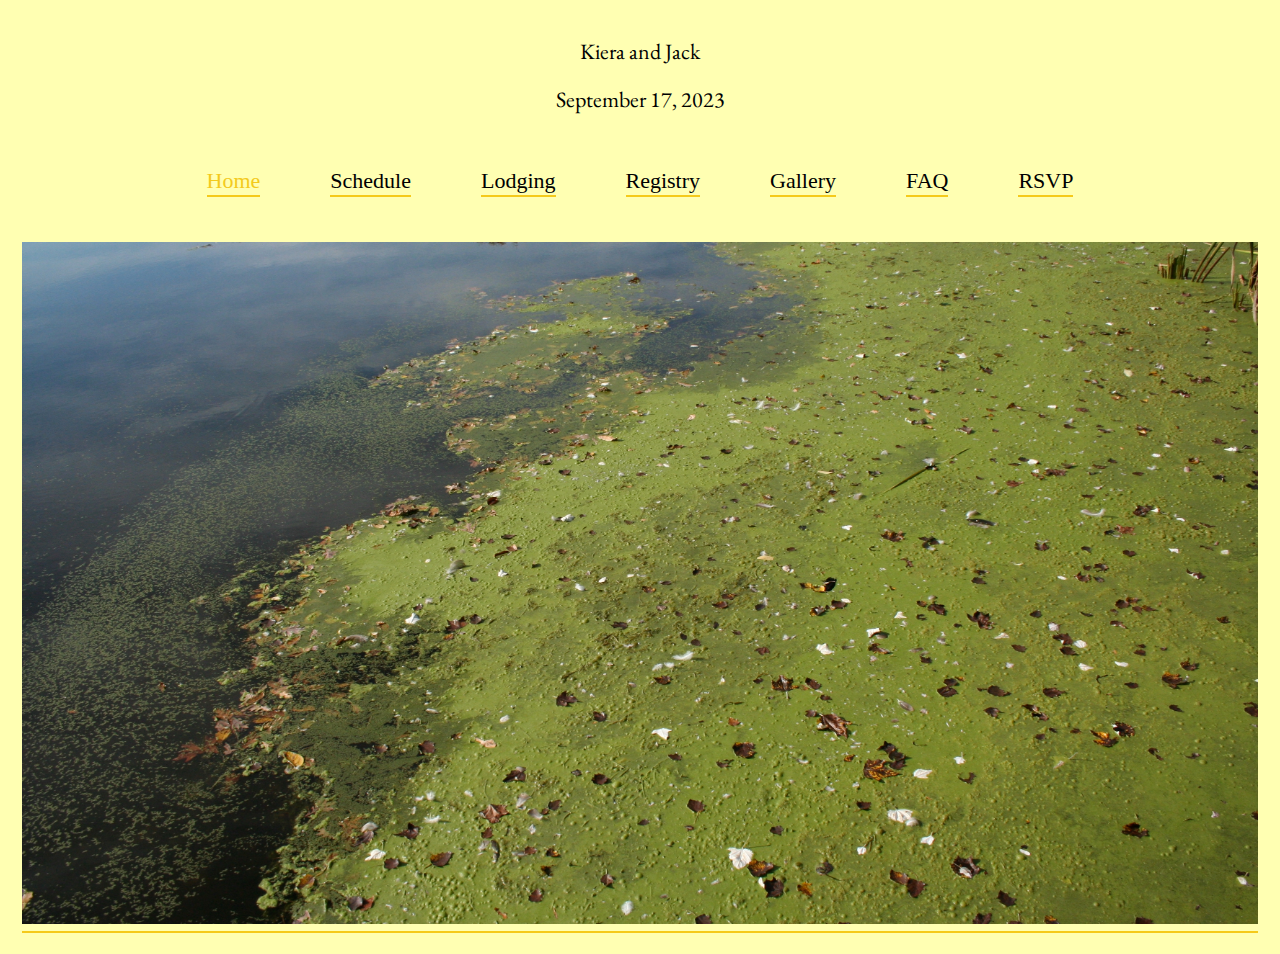
<file: index.html>
<!DOCTYPE html>


<html>
<head>
  <link rel="preconnect" href="https://fonts.googleapis.com">
  <link rel="preconnect" href="https://fonts.gstatic.com" crossorigin>
  <link href="https://fonts.googleapis.com/css2?family=EB+Garamond:ital,wght@0,400;0,500;0,600;0,700;0,800;1,400;1,500;1,600;1,700;1,800&display=swap" rel="stylesheet">
  <meta charset="utf-8" />
  <title>home</title>
  <meta name="viewport" content="width=device-width, user-scalable=no" />


  <link href="css.css" rel="stylesheet">

<!--
  <style>

  :root {
    --yellow: #ffffb2;
    --truegold: #f5ca1b;
    --midnightblue: #000052;
    --gray: #817d99;
  }

  </style>
-->

</head>



<main class="entrance">

  <div id="entrance-title" class="text-size">
    <div>
      <h1>Kiera and Jack</h1>
      <h2>September 17, 2023</h2>
    </div>
  </div>


<div id="entrance-bottom">
<h1>
  <nav class="entrance-menu text-size">

    <span class="link-container">
  <a  href="index.html" style="color:#f3ca1d">Home</a>
  </span>
            <span class="link-container">
        <a  href="schedule.html">Schedule</a>
      </span>
                <span class="link-container">
        <a  href="lodging.html">Lodging</a>
      </span>
                <span class="link-container">
      <a  href="https://www.zola.com/registry/jackandkiera" target="_blank">Registry</a>
      </span>
                <span class="link-container">
        <a  href="gallery.html">Gallery</a>
      </span>
      <span class="link-container">
<a  href="faq.html">FAQ</a>
</span>
<span class="link-container">
<a  href="rsvp.html">RSVP</a>
</span>
	  </nav>
	  </div>


<br>


<div>
<!-- <center>
  <video width="320" height="240" controls autoplay loop>
  <source src="https://upload.wikimedia.org/wikipedia/commons/4/45/Warblers_bathing_in_Prospect_Park_%2871960%29.webm" type="video/webm">
  <source src="movie.ogg" type="video/ogg">
  Your browser does not support the video tag.
</video>
</center> -->
  <!-- <a href="https://upload.wikimedia.org/wikipedia/commons/c/cf/%D0%9A%D0%BE%D0%BB%D0%BE%D0%BD%D0%B8%D0%B0%D0%BB%D1%8C%D0%BD%D0%B0%D1%8F_%D0%B2%D0%BE%D0%B4%D0%BE%D1%80%D0%BE%D1%81%D0%BB%D1%8C.webm"> -->
<a href="https://upload.wikimedia.org/wikipedia/commons/4/45/Warblers_bathing_in_Prospect_Park_%2871960%29.webm" target="_blank">
  <img src="testimage.jpg" alt="algae">
</a>
	</div>
	</main>



</html>
</file>
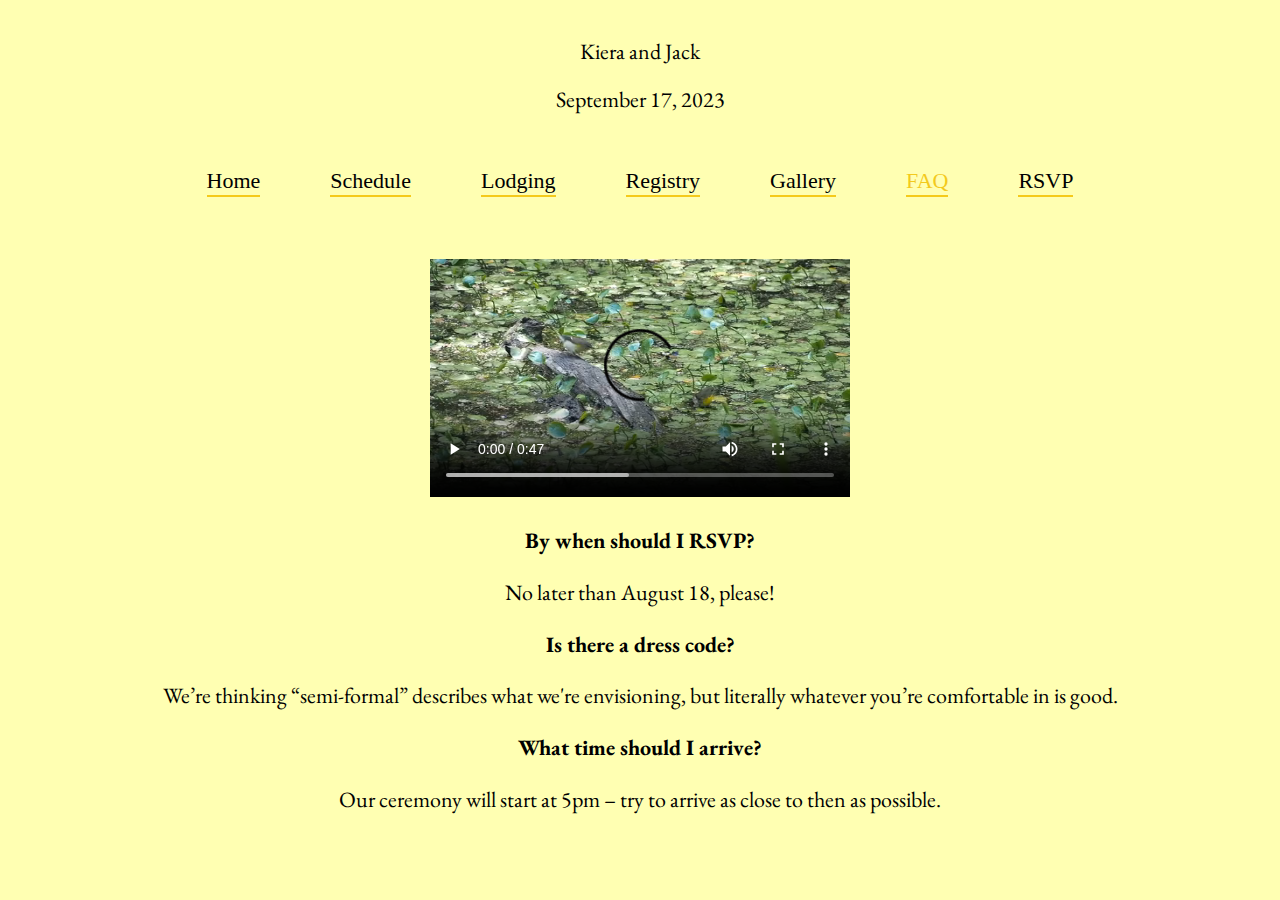
<file: faq.html>
<!DOCTYPE html>
<html>

<head>
  <meta charset="utf-8" />
  <title>faq</title>
  <meta name="viewport" content="width=device-width, user-scalable=no" />


  <link href="css.css" rel="stylesheet">

  <style>

  :root {
    --yellow: #ffffb2;
    --truegold: #f5ca1b;
    --midnightblue: #000052;
    --gray: #817d99;
  }

  </style>

</head>
<body>


<main class="entrance">

  <div id="entrance-title" class="text-size">
    <div>
      <h1>Kiera and Jack</h1>
      <h2>September 17, 2023</h2>
    </div>
  </div>

<div id="entrance-bottom">

  <nav class="entrance-menu text-size">


    <span class="link-container">
  <a  href="index.html">Home</a>
  </span>
            <span class="link-container">
        <a  href="schedule.html">Schedule</a>
      </span>
                <span class="link-container">
        <a  href="lodging.html">Lodging</a>
      </span>
                <span class="link-container">
        <a  href="https://www.zola.com/registry/jackandkiera" target="_blank">Registry</a>
      </span>
                <span class="link-container">
        <a  href="gallery.html">Gallery</a>
      </span>
      <span class="link-container">
      <a  href="faq.html" style="color:#f3ca1d">FAQ</a>
      </span>
      <span class="link-container">
      <a  href="rsvp.html">RSVP</a>
      </span>
<br>
<br>
<br>
<center>
  <video width="420" height="240" controls autoplay loop>
  <source src="Warblers_bathing_in_Prospect_Park_(71960).mp4" type="video/mp4">
  Your browser does not support the video tag.
</video>
</center>
<div class="a">
  <p>
      <strong>By when should I RSVP?</strong>
  </p>
  <p>
      <strong> </strong>
  </p>
  <p>
      No later than August 18, please!
  </p>
  <p>
      <strong>Is there a dress code?</strong>
  </p>
  <p>
      <strong> </strong>
  </p>
  <p>
      We’re thinking “semi-formal” describes what we're envisioning, but
      literally whatever you’re comfortable in is good.
  </p>
  <p>
      <strong>What time should I arrive?</strong>
  </p>
  <p>
      <strong> </strong>
  </p>
  <p>
      Our ceremony will start at 5pm – try to arrive as close to then as possible.
  </p>
</div>

</main>



</body>
</html>
</file>
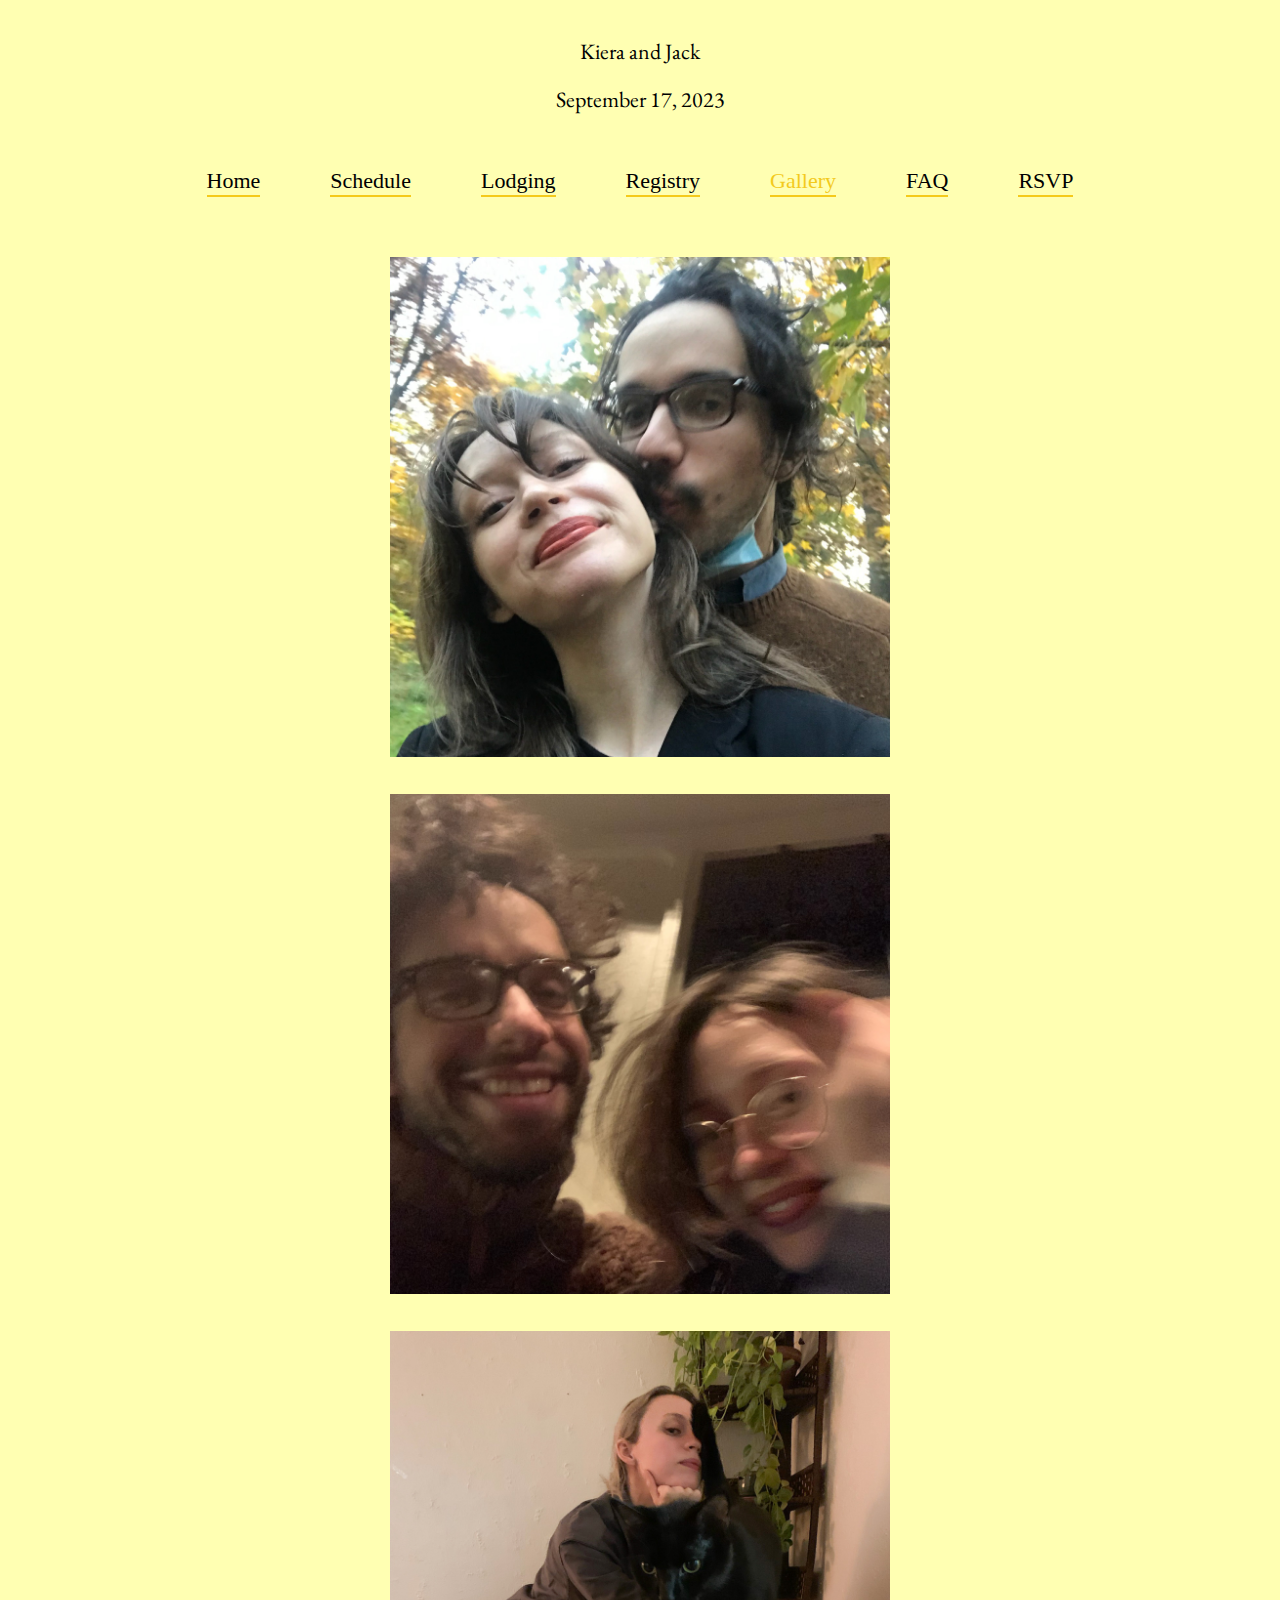
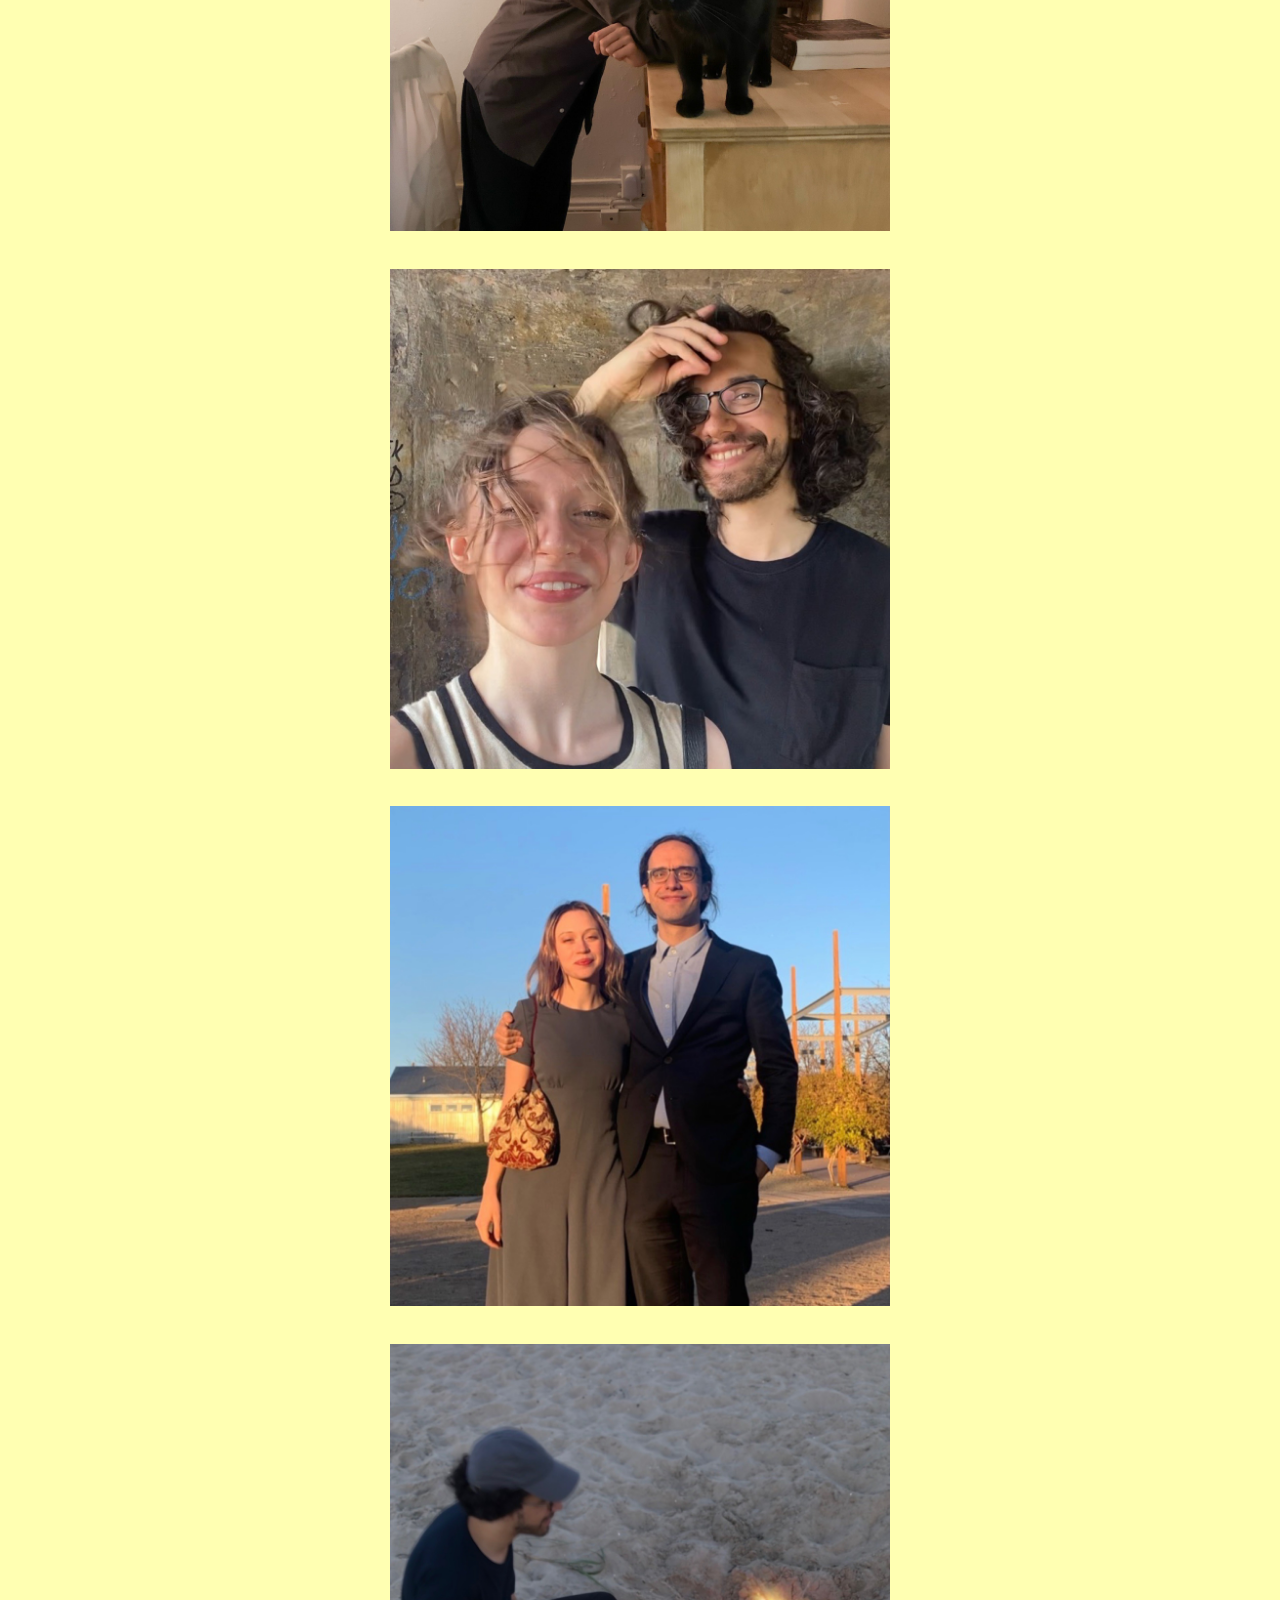
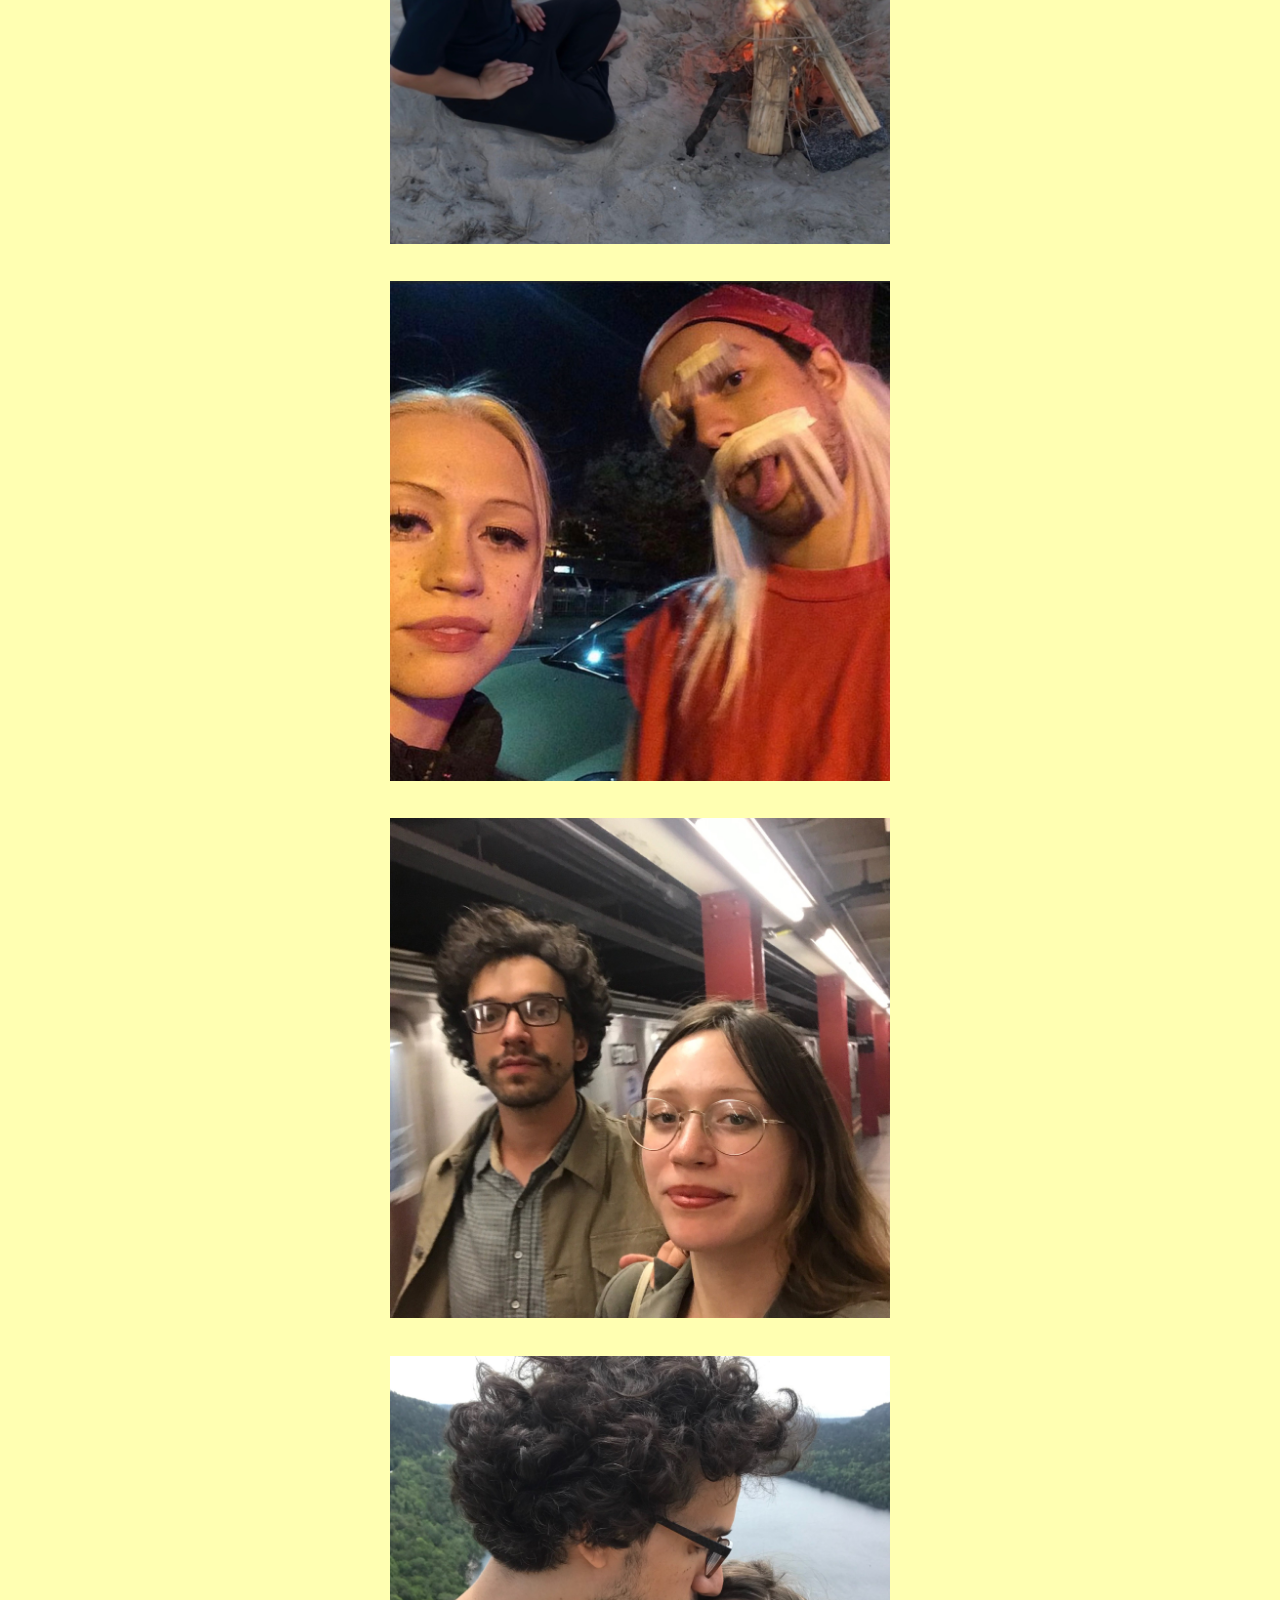
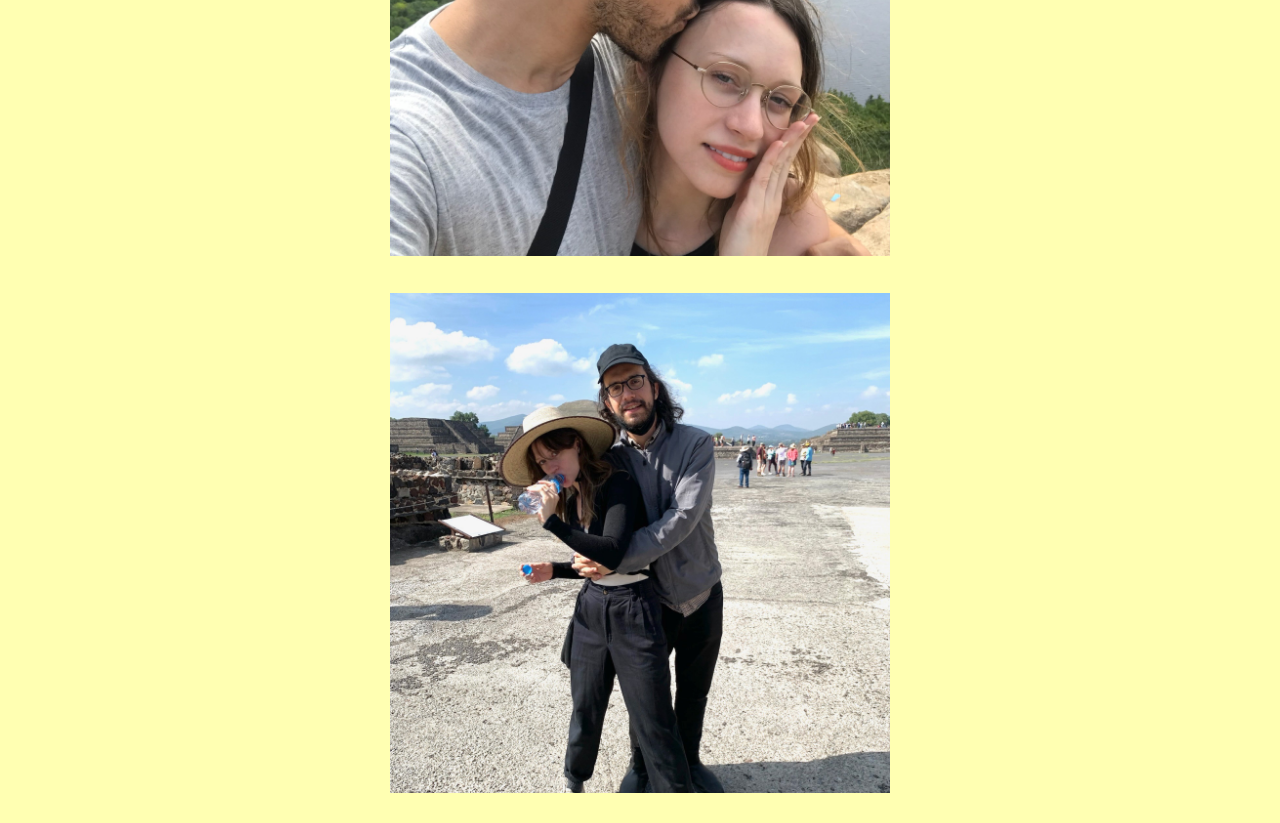
<file: gallery.html>
<!DOCTYPE html>
<html>

<head>
  <meta charset="utf-8" />
  <title>gallery</title>
  <meta name="viewport" content="width=device-width, user-scalable=no" />


  <link href="css.css" rel="stylesheet">

  <style>

  .responsive {
    width: 100%;
    max-width: 500px;
    height: auto;
  }

  :root {
    --yellow: #ffffb2;
    --truegold: #f5ca1b;
    --midnightblue: #000052;
    --gray: #817d99;
  }
  * {
    box-sizing: border-box;
  }

  </style>

</head>
<body>


<main class="entrance">

  <div id="entrance-title" class="text-size">
    <div>
      <h1>Kiera and Jack</h1>
      <h2>September 17, 2023</h2>
    </div>
  </div>

<div id="entrance-bottom">

  <nav class="entrance-menu text-size">


    <span class="link-container">
  <a  href="index.html">Home</a>
  </span>
            <span class="link-container">
        <a  href="schedule.html">Schedule</a>
      </span>
                <span class="link-container">
        <a  href="lodging.html">Lodging</a>
      </span>
                <span class="link-container">
        <a  href="https://www.zola.com/registry/jackandkiera" target="_blank">Registry</a>
      </span>
                <span class="link-container">
        <a  href="gallery.html" style="color:#f3ca1d">Gallery</a>
      </span>
      <span class="link-container">
  <a  href="faq.html">FAQ</a>
  </span>
</span>
    <span class="link-container">
    <a  href="rsvp.html">RSVP</a>
    </span>

<br>
<!-- <div> -->
<!-- <img src="http://upload.wikimedia.org/wikipedia/commons/7/73/Lion_waiting_in_Namibia.jpg" style="width=100%">
<img src="http://upload.wikimedia.org/wikipedia/commons/7/73/Lion_waiting_in_Namibia.jpg" height="150" width="300" />
<img src="http://upload.wikimedia.org/wikipedia/commons/7/73/Lion_waiting_in_Namibia.jpg" height="150" width="300" />
<img src="http://upload.wikimedia.org/wikipedia/commons/7/73/Lion_waiting_in_Namibia.jpg" height="150" width="300" />
<img src="http://upload.wikimedia.org/wikipedia/commons/7/73/Lion_waiting_in_Namibia.jpg" height="150" width="300" />
<img src="http://upload.wikimedia.org/wikipedia/commons/7/73/Lion_waiting_in_Namibia.jpg" height="150" width="300" />
<img src="http://upload.wikimedia.org/wikipedia/commons/7/73/Lion_waiting_in_Namibia.jpg" height="150" width="300" />
<img src="http://upload.wikimedia.org/wikipedia/commons/7/73/Lion_waiting_in_Namibia.jpg" height="150" width="300" />
</div> -->




<br>
<br>
<center>
  <div class="column">
    <img src="5.jpg" class="responsive" width"400">
    <br>
    <br>
    <img src="4.jpg" class="responsive" width"500">
      <br>
      <br>
    <img src="9.jpg"  class="responsive" width"500">
      <br>
      <br>
    <img src="10.jpg"  class="responsive" width"500">
      <br>
      <br>
    <img src="3.jpg"  class="responsive" width"500">
      <br>
      <br>
    <img src="8.jpg"  class="responsive" width"500">
      <br>
      <br>
    <img src="1.jpg"  class="responsive" width"500">
      <br>
      <br>
    <img src="6.jpg"  class="responsive" width"500">
      <br>
      <br>
    <img src="2.jpg"  class="responsive" width"500">
      <br>
      <br>
      <img src="7.jpg"  class="responsive" width"500">
        <br>
</div>
</center>

<!-- <div>
  <div>
  <button class="imgLink">
	<img
	  src="1.jpg"
	  alt="j&k"
	/>
  </button>
  <button class="imgLink">
	<img
	  src="2.jpg"
	  alt="j&k"
	/>
  </button>
  <button class="imgLink">
  <img
    src="3.jpg"
    alt="j&k"
  />
  </button>
  <button class="imgLink">
	<img
	  src="4.jpg"
	  alt="j&k"
	/>
  </button>
  <button class="imgLink">
	<img
	  src="5.jpg"
	  alt="j&k"
	/>

  </button>
    <br>
  <button class="imgLink">
  <img
    src="6.jpg"
    alt="j&k"
  />
  </button>
  <button class="imgLink">
	<img
	  src="7.jpg"
	  alt="j&k"
	/>
  </button>
  <button class="imgLink">
	<img
	  src="8.jpg"
	  alt="j&k"
	/>
  </button>
  <button class="imgLink">
	<img
	  src="9.jpg"
	  alt="j&k"
	/>
  </button>
  <button class="imgLink">
	<img
	  src="10.jpg"
	  alt="j&k"
	/>
  </button> -->











</div>

</main>



</body>
</html>
</file>
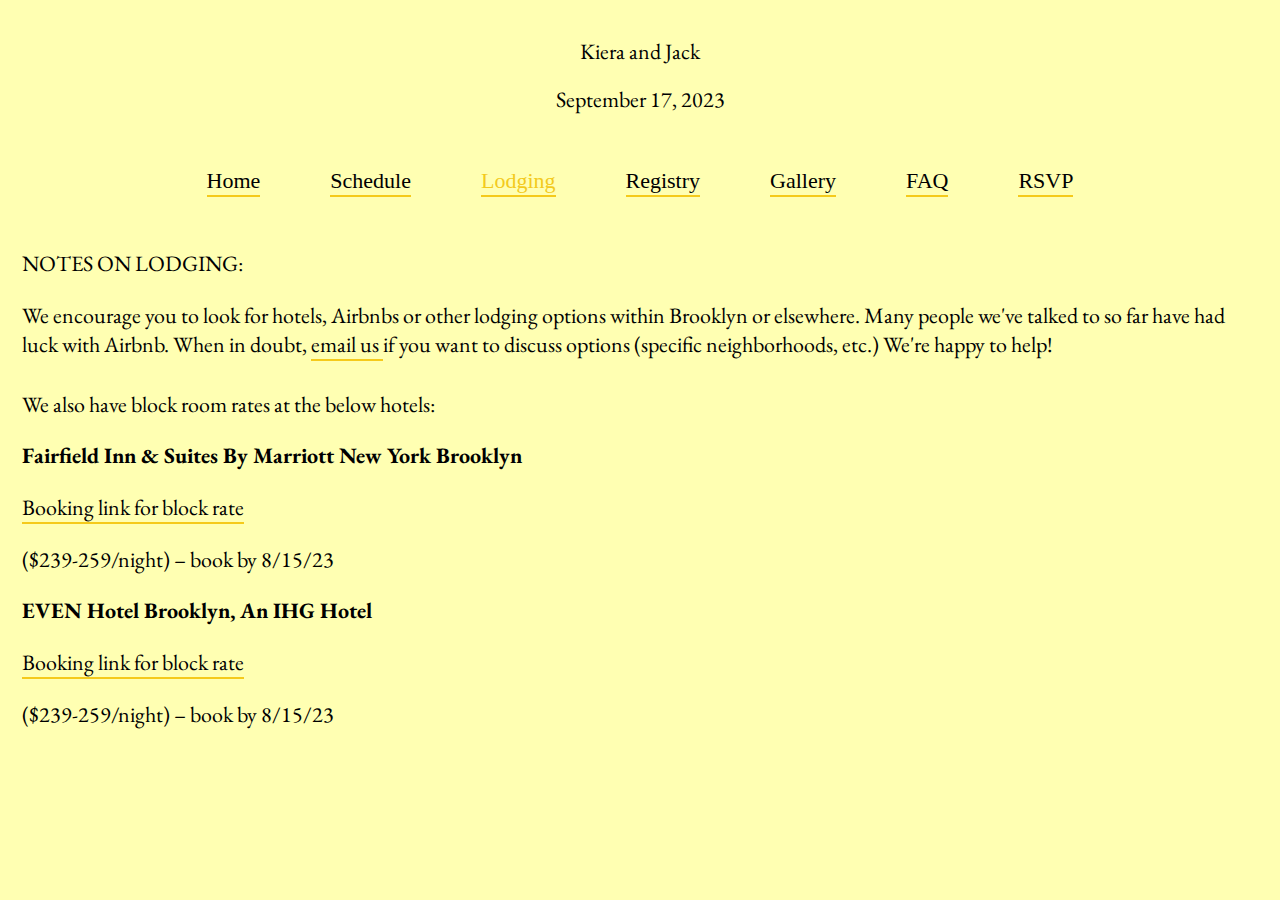
<file: lodging.html>
<!DOCTYPE html>
<html>

<head>
  <meta charset="utf-8" />
  <title>lodging</title>
  <meta name="viewport" content="width=device-width, user-scalable=no" />


  <link href="css.css" rel="stylesheet">

  <style>

  :root {
    --yellow: #ffffb2;
    --truegold: #f5ca1b;
    --midnightblue: #000052;
    --gray: #817d99;
  }

  </style>

</head>
<body>


<main class="entrance">

  <div id="entrance-title" class="text-size">
    <div>
      <h1>Kiera and Jack</h1>
      <h2>September 17, 2023</h2>
    </div>
  </div>

<div id="entrance-bottom">

  <nav class="entrance-menu text-size">

    <span class="link-container">
    <a  href="index.html">Home</a>
    </span>
            <span class="link-container">
        <a  href="schedule.html">Schedule</a>
      </span>
                <span class="link-container">
        <a  href="lodging.html" style="color:#f3ca1d">Lodging</a>
      </span>
                <span class="link-container">
        <a  href="https://www.zola.com/registry/jackandkiera" target="_blank">Registry</a>
      </span>
                <span class="link-container">
        <a  href="gallery.html">Gallery</a>
        </span>
        <span class="link-container">
      <a  href="faq.html">FAQ</a>
      </span>
      <span class="link-container">
      <a  href="rsvp.html">RSVP</a>
      </span>
  </nav>
<br>
<div class ="generaltext">
<p>
    NOTES ON LODGING:
</p>
<p> We encourage you to look for hotels, Airbnbs or other lodging options within Brooklyn or elsewhere. Many people we've talked to so far have had luck with Airbnb. 
  When in doubt, <a href="mailto:kiera.a.mulhern@gmail.com?cc=jack.b.patterson@gmail.com"> email us </a> if you want to discuss options (specific neighborhoods, etc.) We're happy to help!
  
  <br>
  <br>
  
We also have block room rates at the below hotels:</p>
<p> <strong>Fairfield Inn &amp; Suites By Marriott New York Brooklyn</strong> </p>
<p>
    <a
        href="https://www.marriott.com/event-reservations/reservation-link.mi?id=1675107273776&amp;key=GRP&amp;app=resvlink"
    >
        Booking link for block rate
    </a>
</p>
<p>
    ($239-259/night) – book by 8/15/23
</p>
<p>
    <strong>EVEN Hotel Brooklyn, An IHG Hotel</strong>
</p>
<p>
    <a
        href="https://www.ihg.com/hotels/us/en/find-hotels/select-roomrate?fromRedirect=true&amp;qSrt=sAV&amp;qIta=99801505&amp;icdv=99801505&amp;qSlH=BXYEV&amp;qCiD=15&amp;qCiMy=082023&amp;qCoD=17&amp;qCoMy=082023&amp;qGrpCd=PMW&amp;qAAR=6CBARC&amp;qRtP=6CBARC&amp;setPMCookies=true&amp;qSHBrC=VN&amp;qDest=46%20Nevins%20St,%20Brooklyn,%20NY,%20US&amp;srb_u=1"
    >
        Booking link for block rate
    </a>
</p>
<p>
    ($239-259/night) – book by 8/15/23
</p>
<p>
    <strong> </strong>
</p>
</div>
<div>
    <br/>
</div>

</main>



</body>
</html>
</file>
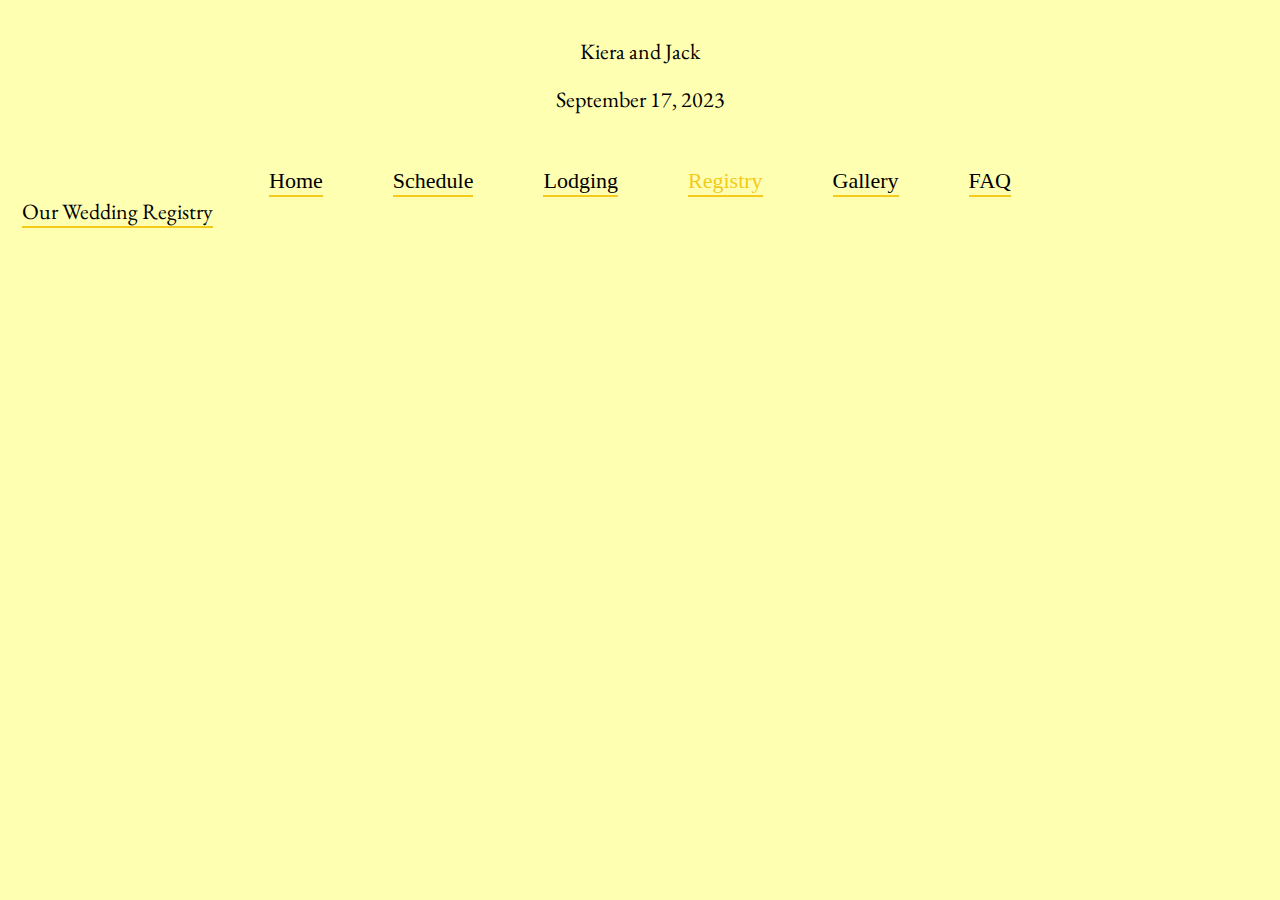
<file: registry.html>
<!DOCTYPE html>
<html>

<head>
  <meta charset="utf-8" />
  <title>registry</title>
  <meta name="viewport" content="width=device-width, user-scalable=no" />


  <link href="css.css" rel="stylesheet">

  <style>

  :root {
    --yellow: #ffffb2;
    --truegold: #f5ca1b;
    --midnightblue: #000052;
    --gray: #817d99;
  }

  </style>

</head>
<body>


<main class="entrance">

  <div id="entrance-title" class="text-size">
    <div>
      <h1>Kiera and Jack</h1>
      <h2>September 17, 2023</h2>
    </div>
  </div>

  <div id="entrance-bottom">

    <nav class="entrance-menu text-size">


      <span class="link-container">
    <a  href="index.html">Home</a>
    </span>
              <span class="link-container">
          <a  href="schedule.html">Schedule</a>
        </span>
                  <span class="link-container">
          <a  href="lodging.html">Lodging</a>
        </span>
                  <span class="link-container">
          <a  href="https://www.zola.com/registry/jackandkiera" target="_blank" style="color:#f3ca1d">Registry</a>
        </span>
                  <span class="link-container">
          <a  href="gallery.html">Gallery</a>
        </span>
        <span class="link-container">
    <a  href="faq.html">FAQ</a>
    </span>
  </div>
<a class="zola-registry-embed" href="www.zola.com/registry/jackandkiera" data-registry-key="jackandkiera">Our Wedding Registry</a><script>!function(e,t,n){var s,a=e.getElementsByTagName(t)[0];e.getElementById(n)||(s=e.createElement(t),s.id=n,s.async=!0,s.src="https://widget.zola.com/js/widget.js",a.parentNode.insertBefore(s,a))}(document,"script","zola-wjs");</script>

</div>

</main>



</body>
</html>
</file>
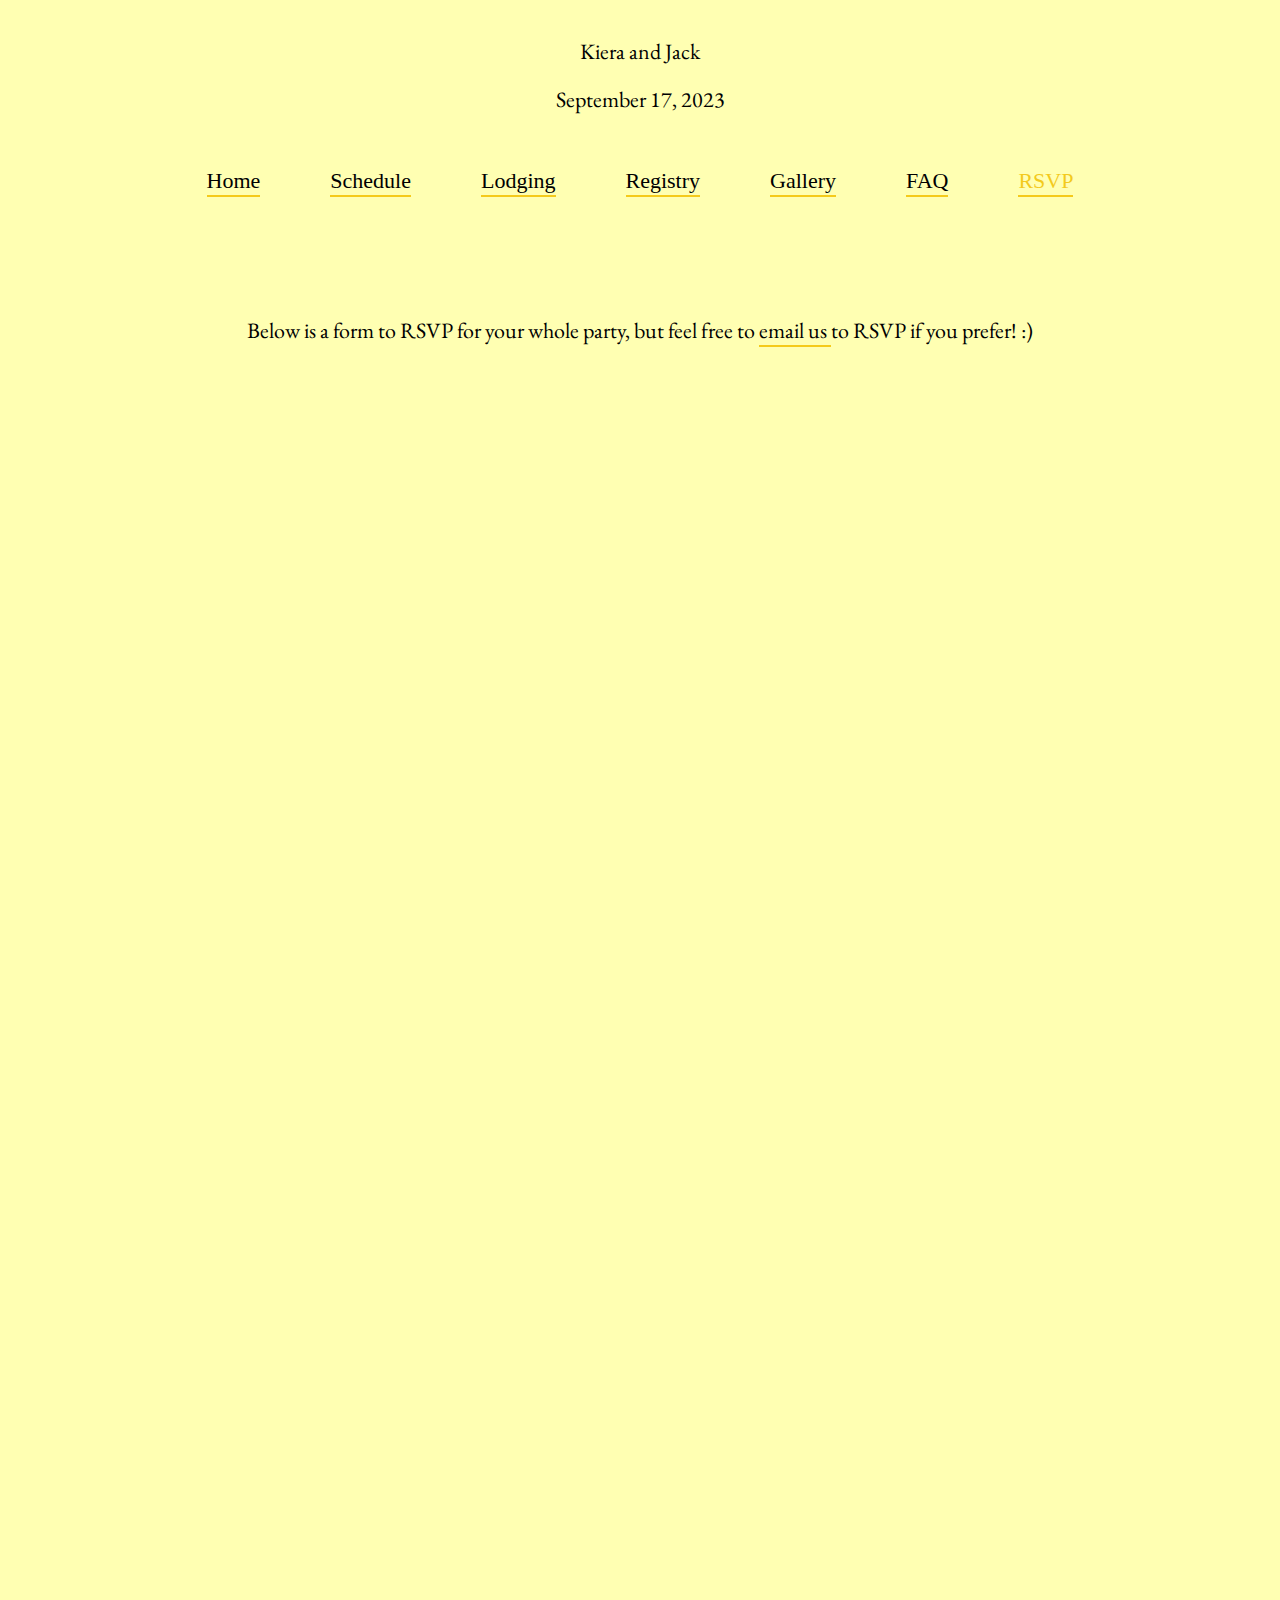
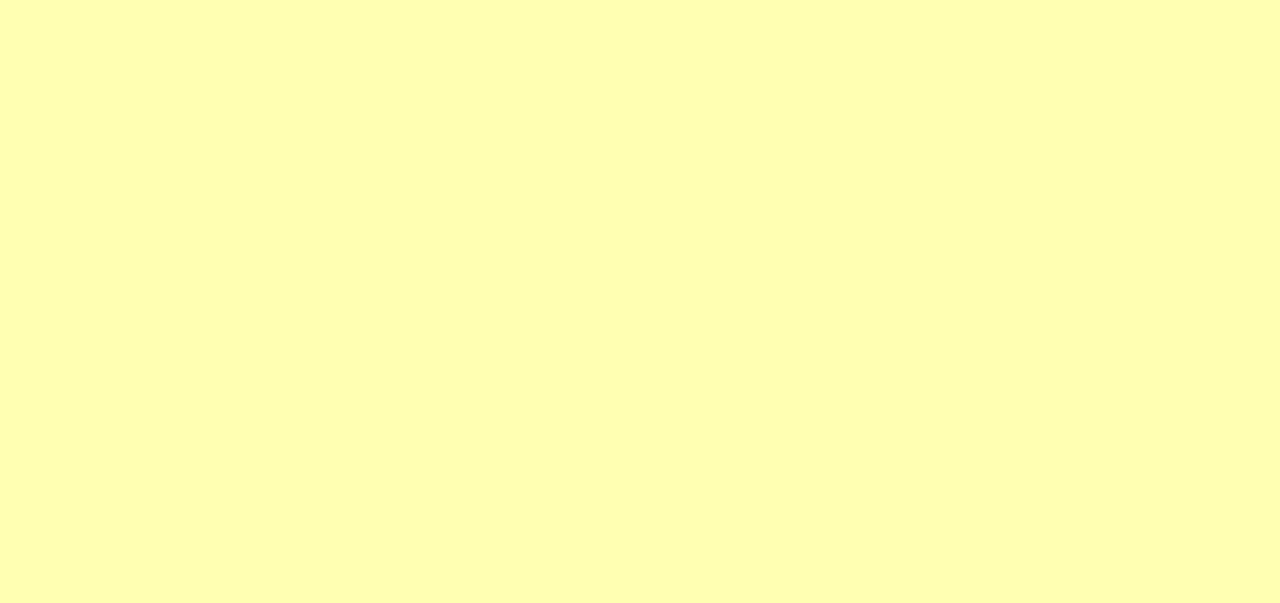
<file: rsvp.html>
<!DOCTYPE html>
<html>

<head>
  <meta charset="utf-8" />
  <title>rsvp</title>
  <meta name="viewport" content="width=device-width, user-scalable=no" />


  <link href="css.css" rel="stylesheet">

  <style>

  :root {
    --yellow: #ffffb2;
    --truegold: #f5ca1b;
    --midnightblue: #000052;
    --gray: #817d99;
  }

  </style>

</head>
<body>


<main class="entrance">

  <div id="entrance-title" class="text-size">
    <div>
      <h1>Kiera and Jack</h1>
      <h2>September 17, 2023</h2>
    </div>
  </div>

<div id="entrance-bottom">

  <nav class="entrance-menu text-size">

    <span class="link-container">
    <a  href="index.html">Home</a>
    </span>
            <span class="link-container">
        <a  href="schedule.html">Schedule</a>
      </span>
                <span class="link-container">
        <a  href="lodging.html">Lodging</a>
      </span>
                <span class="link-container">
        <a  href="https://www.zola.com/registry/jackandkiera" target="_blank">Registry</a>
      </span>
                <span class="link-container">
        <a  href="gallery.html">Gallery</a>
      </span>
      <span class="link-container">
    <a  href="faq.html">FAQ</a>
    </span>
    <span class="link-container">
  <a  href="rsvp.html" style="color:#f3ca1d" >RSVP</a>
  </span>
</nav>

<br>
	  <br>
	  <br>
<div>
	<br>
  Below is a form to RSVP for your whole party, but feel free to <a href="mailto:kiera.a.mulhern@gmail.com?cc=jack.b.patterson@gmail.com"> email us </a>  to RSVP if you prefer! :)
  <div>
<div class ="generaltext">
  <center>
    <br>
    <br>
  <iframe src="https://docs.google.com/forms/d/e/1FAIpQLSe9MKXH781FvWlrCLbkwPT3hLGPyZT8hgZjtNFdtLSMk8xEoA/viewform?embedded=true" width="640" height="1768" frameborder="0" marginheight="0" marginwidth="0">Loading…</iframe>
</center>
  </div>

</main>



</body>
</html>
</file>
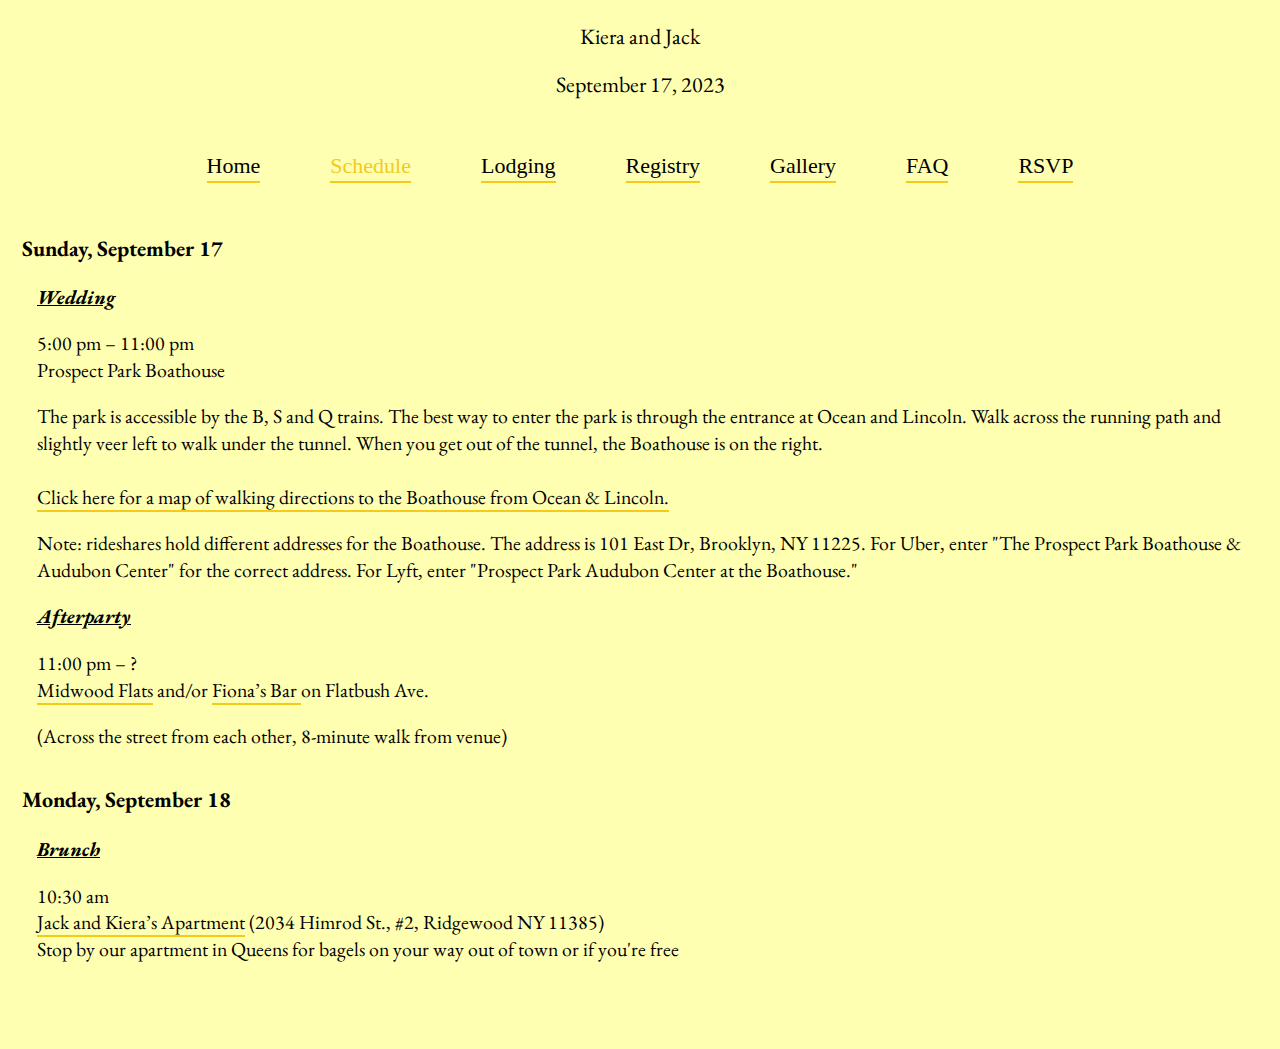
<file: schedule.html>
<!DOCTYPE html>
<html>

<head>
  <meta charset="utf-8" />
  <title>schedule</title>
  <meta name="viewport" content="width=device-width, user-scalable=no" />


  <link href="css.css" rel="stylesheet">

  <style>

  :root {
    --yellow: #ffffb2;
    --truegold: #f5ca1b;
    --midnightblue: #000052;
    --gray: #817d99;
  }

  </style>

</head>
<body>


<main class="entrance">

  <div id="entrance-title" class="text-size">
    <div>
      <a href="wedding.html" class="entrance" id="entrance-title">
        Kiera and Jack</a>
        <h2>September 17, 2023</h2>

    </div>
  </div>



<div id="entrance-bottom">

  <nav class="entrance-menu text-size">


    <span class="link-container">
  <a  href="index.html">Home</a>
  </span>
            <span class="link-container">
        <a  href="schedule.html" style="color:#f3ca1d">Schedule</a>
      </span>
                <span class="link-container">
        <a  href="lodging.html">Lodging</a>
      </span>
                <span class="link-container">
        <a  href="https://www.zola.com/registry/jackandkiera" target="_blank">Registry</a>
      </span>
                <span class="link-container">
        <a  href="gallery.html">Gallery</a>
      </span>
      <span class="link-container">
  <a  href="faq.html">FAQ</a>
  </span>
      <span class="link-container">
      <a  href="rsvp.html">RSVP</a>
      </span>
</nav>

<br>
<div class="generaltext">
    <p>
      <h2>
        <strong>Sunday, September 17</strong>
      </h2>
      <div class="small-type"
      style="padding-left:15px">
    </p>
<p>
    <em> <h3><strong><i>Wedding</i></strong> </em></h3>
        5:00 pm – 11:00 pm
	  <br>
        Prospect Park Boathouse
    </p>
    The park is accessible by the B, S and Q trains. The best way to enter
      the park is through the entrance at Ocean and Lincoln. Walk across the
      running path and slightly veer left to walk under the tunnel. When you
      get out of the tunnel, the Boathouse is on the right.
      <br>
      <br>
      <a  href="walkingmap.png" target="_blank">Click here for a map of walking directions to the Boathouse from Ocean &amp; Lincoln.</a>
    <p>
      Note: rideshares hold different addresses for the Boathouse. The
        address is 101 East Dr, Brooklyn, NY 11225. For
        Uber, enter "The Prospect Park Boathouse &amp; Audubon Center" for the
      correct address. For Lyft, enter "Prospect
        Park Audubon Center at the Boathouse." </p>
    <p>
        <h3><strong><i>Afterparty</i></strong></h3>
      11:00 pm – ?
      <br><a href="https://www.google.com/maps/place/Midwood+Flats/@40.6596181,-73.9629785,17z/data=!3m1!4b1!4m6!3m5!1s0x89c25b400111ea0d:0xb7dcc4de72929544!8m2!3d40.6596141!4d-73.9604036!16s%2Fg%2F11b6f0t56j" target="_blank">
          Midwood Flats</a> and/or <a href="https://www.google.com/maps/place/@40.6596181,-73.9629785,17z/data=!4m6!3m5!1s0x89c25bea79d19b51:0x6d402fca0d4fa31d!8m2!3d40.6601368!4d-73.9607914!16s%2Fg%2F11nsrltwzz" target="_blank">
          Fiona’s Bar </a> on Flatbush Ave.
    <p>
        (Across the street from each other, 8-minute walk from venue)
    </p>
  </div>
    <p>
      <h2>
        <strong>Monday, September 18</strong>
      </h2>
    </p>
      <div class="small-type"
      style="padding-left:15px">
    <p>
        <h3><strong><i>Brunch</i></strong></h3>
        10:30 am
        <br>
<a href="https://www.google.com/maps/place/20-34+Himrod+St,+Queens,+NY+11385/@40.7137368,-73.9007086,15z/data=!4m6!3m5!1s0x89c25e992a55838f:0x8978a138ea0c734!8m2!3d40.7101936!4d-73.9093563!16s%2Fg%2F11c19fkksp" target="_blank"> Jack and Kiera’s Apartment</a> (2034 Himrod St., #2, Ridgewood NY 11385)
      <br>
      Stop by our apartment in Queens for bagels on your way out of town or if you're free
</div>
<div>
    <br/>
</div>

</main>



</body>
</html>
</file>
<file: css.css>
/* variables */
@import url('https://fonts.googleapis.com/css2?family=EB+Garamond:ital,wght@0,400;0,500;0,600;0,700;0,800;1,400;1,500;1,600;1,700;1,800&display=swap');


:root {
  --yellow: #ffffb2;
  --truegold: #f5ca1b;
  --entry-image-width: 360px;
}

/*

div.a {
  text-align: left;
	font-size: 12px;
} */

div.generaltext {
  text-align: left;
}


/*
span class:link.link-container {
	font-family: 'EB Garamond', serif;
}
*/


/* fonts
font-family: 'EB Garamond', serif;


/* global */

* {
  box-sizing: border-box;
}

html, body {
  background: var(--yellow);
}

body {
  margin: 22px;
	font-family: 'EB Garamond', serif;
  font-size: 22px;
  line-height: 1.35;
  overflow-x: hidden;
}

/*
i, em {
  font-style: normal;
  font-family: 'garamondno8italic';
}
*/

img {
  max-width: 100%;
}

img.border {
  display: inline-block;
  border: 1px solid #000;
}

figure {
  margin: 0;
}

figure.small {
  max-width: 275px;
}

figure.medium {
  max-width: 555px;
}

a {
  color: black;
  text-decoration: none;
  border-bottom: 2px solid var(--truegold);
}

a:hover {
  background: var(--truegold);
}

footer,
figcaption {
  font-size: 0.7em;
}

figcaption {
  font-family: 'garamondno8italic';
}

/* home */

main.home {
  max-width: var(--entry-image-width);
  text-align: center;
}

h1, h2, h3 {
  font-weight: normal;
  font-family: Consolas, 'Andale Mono', 'Lucida Console', 'Lucida Sans Typewriter', Monaco, 'Courier New', 'monospace'serif;
  font-size: 1em;
}

h3 {
  text-decoration: underline;
}

a.entry-link {
    font-family: 'EB Garamond', serif;;
}
/*
a.entry-image,
a.entrance-image {
  border: 0;
  margin-bottom: 2em;
  display: block;
} */

a.entry-image:hover,
a.entrance-image:hover {
  background: none;
}

.star {
  display: block;
  text-align: center;
  margin-top: 5em;
}

/* entrance */

#entrance-top {
  display: flex;
  justify-content: space-between;
}

#entrance-bottom {
  text-align: center;
}

figure.entrance-image-container {
  max-width: var(--entry-image-width);
}

#entrance-title {
  text-align: center;
  display: flex;
  align-items: center;
  justify-content: center;
}

#entrance-title a:hover {
  background: none;
}


#entrance-title a {
  border: 0;
  font-family: 'EB Garamond', serif;
;
}

#settings,
#mobile-settings {
  width: var(--entry-image-width);
  height: 340px;
  border: 1px solid #000;
  position: relative;
}

#settings #layer-one,
#settings #layer-two,
#mobile-settings #layer-one,
#mobile-settings #layer-two {
  position: absolute;
  top: 0;
  left: 0;
  right: 0;
  bottom: 0;
}

#settings #layer-one,
#mobile-settings #layer-one {
  display: flex;
  align-items: center;
  justify-content: center;
  font-size: 0.7em;
  /* font-size: 14.5px; */
  cursor: pointer;
}

#settings #layer-one {
  flex-wrap: wrap;
}

#settings #layer-one figure {
  max-width: 185px;
  display: inline-block;
}

#settings #layer-one .text {
  width: 100%;
  text-align: center;
  margin-top: 1em;
  font-family: 'garamondno8italic';
}

#settings #layer-two,
#mobile-settings #layer-two {
  display: none;
}

#settings button,
#mobile-settings button {
  border: 0;
  border-radius: 0;
  background: transparent;
  width: 50%;
  height: 100%;
  float: left;
  font-family: 'garamondno8regular';
  cursor: pointer;
  text-align: center;
}

#settings button#day,
#mobile-settings button#day {
  border-right: 1px solid black;
  /* border-bottom: 1px solid black; */
}

#settings button#night,
#mobile-settings button#night {
  /* border-bottom: 1px solid black; */
}

#settings button#text-smaller,
#mobile-settings button#text-smaller {
  border-right: 1px solid black;
}

#settings button#day .symbol,
#settings button#night .symbol,
#mobile-settings button#day .symbol,
#mobile-settings button#night .symbol {
  width: 75px;
  height: 75px;
  border-radius: 50%;
  border: 1px solid black;
  display: inline-block;
  margin-bottom: 0.25em;
  margin-top: 0.5em;
}

#settings button#night .symbol,
#mobile-settings button#night .symbol {
  background: black;
}

#settings button#text-smaller .symbol,
#mobile-settings button#text-smaller .symbol {
  margin-top: 0.5em;
  width: 75px;
  height: 37px;
  padding-top: 37px;
  margin-bottom: calc(37px + 0.25em);
  border-bottom: 1px solid black;
  display: inline-block;
}

#settings button#text-larger .symbol,
#mobile-settings button#text-larger .symbol {
  margin-top: 0.5em;
  width: 75px;
  height: 75px;
  position: relative;
  display: inline-block;
  margin-bottom: 0.25em;
}

#settings button#text-larger .symbol::before,
#mobile-settings button#text-larger .symbol::before {
  content: "";
  position: absolute;
  width: 75px;
  left: 0;
  padding-top: 37px;
  border-bottom: 1px solid black;
}

#settings button#text-larger .symbol::after,
#mobile-settings button#text-larger .symbol::after {
  content: "";
  height: 75px;
  position: absolute;
  left: 37px;
  top: 0;
  border-right: 1px solid black;
}

#settings .text,
#mobile-settings .text {
  display: block;
  text-align: center;
  font-size: 14.5px;
}

#settings .text.current::before,
#mobile-settings .text.current::before {
  /* content: "â€¢  "; */
  content: "* ";
}

#settings .text.current::after,
#mobile-settings .text.current::after {
  /* content: "  â€¢"; */
  content: " *";
}

#settings #return,
#mobile-settings #return {
  position: absolute;
  bottom: -3em;
  text-align: center;
  left: 0;
  right: 0;
  font-size: 14.5px;
  cursor: pointer;
  font-family: 'garamondno8italic';
}

nav.entrance-menu {
  margin-top: 1.5em;
}

nav.entrance-menu a {
  display: inline-block;
  font-family: 'garamondno8italic';
  margin: 0 1.5em;
}

/* pages: about, psychotherapy, astrology */

main.content {
  max-width: 30em;
  /* margin-left: 360px;
  margin-top: 150px; */
  margin: 150px auto 0;
}

main.content h2 {
  margin-top: 5em;
  font-family: 'garamondno8bold';
}

main.content section:first-of-type h2 {
  margin-top: 0;
}

main.content.about section:first-of-type h2 {
  margin-top: 2.5em;
}

#footer-container {
  text-align: center;
  margin: 5em 0 2.5em;
}

nav.page-menu {
  position: absolute;
  top: 22px;
  left: 22px;
  right: 22px;
  width: 342px;
}

nav.page-menu ul,
nav.page-menu li {
  list-style-type: none;
  margin: 0;
  padding: 0;
}

nav.page-menu li {
  margin-bottom: 1em;
}

nav.page-menu a.active {
  background: var(--truegold);
}

#page-home-link .inside {
  position: absolute;
  left: 0;
  display: flex;
  align-items: center;
  justify-content: center;
}

#page-home-link a {
  border: 0;
  font-family: 'garamondno8italic';
}

#page-home-link a:hover {
  background: none;
}

.maliea-stars {
  height: 75px;
  width: 75px;
  margin-right: 0.75em;
}

#page-links {
  margin-top: 128px;
  font-family: 'garamondno8italic';
}

#page-links ul.sub {
  font-size: 0.7em;
  margin-bottom: 2em;
}

#page-links ul.sub a {
  border: 0;
}

#page-links ul.sub a:hover {
  background: none;
}

#page-settings {
  position: absolute;
  top: 0;
  right: 0;
  padding: 22px;
}

#page-settings button {
  border: 0;
  border-radius: 0;
  background: transparent;
  font-family: 'garamondno8regular';
  cursor: pointer;
  text-align: center;
  margin-left: 0.25em;
}

#page-settings button#day-night {
  padding: 0;
}

#page-settings button#day-night .symbol {
  border-radius: 50%;
  border: 1px solid black;
  display: inline-block;
  height: 75px;
  width: 75px;
  background: black;
  /* margin-bottom: 0.25em;
  margin-top: 0.5em; */
}

#page-settings button#day-night .symbol .inside {
  width: calc(100% - 4px);
  height: calc(100% - 4px);
  border-radius: 50%;
  margin: 2px;
  /* background: black; */
  display: inline-block;
}

#page-settings button#day-night .symbol.night {
  background: transparent;
}

#page-settings button#text-smaller .symbol {
  margin-top: 0.5em;
  width: 75px;
  height: 37px;
  padding-top: 37px;
  margin-bottom: calc(37px + 0.25em);
  border-bottom: 1px solid black;
  display: inline-block;
}

#page-settings button#text-larger .symbol {
  margin-top: 0.5em;
  width: 75px;
  height: 75px;
  position: relative;
  display: inline-block;
  margin-bottom: 0.25em;
}

#page-settings button#text-larger .symbol::before {
  content: "";
  position: absolute;
  width: 75px;
  left: 0;
  padding-top: 37px;
  border-bottom: 1px solid black;
}

#page-settings button#text-larger .symbol::after {
  content: "";
  height: 75px;
  position: absolute;
  left: 37px;
  top: 0;
  border-right: 1px solid black;
}

.small-type {
  font-size: 0.9em;
  margin-bottom: 1.75em;
}

/* transits */

#transits-button-mobile {
  display: none;
}

#transits-button {
  position: absolute;
  right: 275px;
  bottom: 150px;
  z-index: 3;
  cursor: pointer;
  animation: bob 54s ease infinite;
  animation-delay: 1s;
	transition: 1s all ease-in;
}

#transits-button .inside {
  width: 75px;
  height: 75px;
  border: 1px solid black;
  border-radius: 50%;
  background: var(--yellow);
}

#transits-button .inside:hover {
  background: var(--truegold);
}

#transits-button .label {
  font-size: 0.7em;
  text-align: center;
  margin-top: 0.5em;
  font-family: 'garamondno8italic';
}

#transits {
  position: absolute;
  top: 0;
  right: -255px;
  background: white;
  transition: 1s ease right;
}

#transits.open {
  right: 0;
}

@keyframes bob {
	0% {
    right: 275px;
    bottom: 150px;
  }
  20% {
    right: 250px;
    bottom: 200px;
  }
	40% {
		right: 50px;
		bottom: 400px;
  }
	60% {
		right: 200px;
    bottom: 425px;
  }
	80% {
		right: 150px;
    bottom: 300px;
  }
	85% {
		right: 200px;
    bottom: 125px;
  }
  100% {
    right: 275px;
    bottom: 150px;
  }
}

/* stars */

.real-star {
  width: 12px;
  height: 12px;
  position: absolute;
  background: url('../images/star.png');
  background-size: 100% 100%;
  pointer-events: none;
}

.real-star.one {
  top: 111px;
  left: 88px;
}

.real-star.two {
  top: 141px;
  left: 147px;
}

.real-star.three {
  top: 161px;
  left: 132px;
}

.real-star.four {
  top: 288px;
  left: 222px;
}

.real-star.five {
  bottom: 255px;
  right: 115px;
}


/*images */

.imgLink { border: none; background: none; }
.imgLink img
{
  height: 8rem;
}
.imgLink:active img, .imgLink:focus img
{
  height: 24rem;
}



/* night mode */

html.two,
body.two,
body.two nav#mobile-menu {
  background: var(--midnightblue);
  color: white;
}

body.two img {
  filter: grayscale(100%);
}

body.two #testimonials .constellation-image img,
body.two #settings #layer-one figure {
  filter: invert(100%);
}

body.two a,
body.two #settings button,
body.two #mobile-settings button,
body.two #mobile-menu-button .label {
  color: white;
}

body.two a {
  border-bottom-color: var(--gray);
}

body.two #settings,
body.two #settings button#day,
body.two #settings button#night,
body.two #settings button#text-smaller,
body.two #settings button#day .symbol,
body.two #settings button#text-smaller .symbol,
body.two #settings button#text-larger .symbol::before,
body.two #settings button#text-larger .symbol::after,
body.two #mobile-settings,
body.two #mobile-settings button#day .symbol,
body.two #mobile-settings button#text-smaller .symbol,
body.two #mobile-settings button#text-larger .symbol::before,
body.two #mobile-settings button#text-larger .symbol::after,
body.two #page-settings button#day-night .symbol,
body.two #page-settings button#text-smaller .symbol,
body.two #page-settings button#text-larger .symbol,
body.two #page-settings button#text-larger .symbol::before,
body.two #page-settings button#text-larger .symbol::after,
body.two img.border {
  border-color: white;
}

body.two #mobile-settings button#day,
body.two #mobile-settings button#night,
body.two #mobile-settings button#text-smaller
body.two #all-tags a,
body.two .blog-tags a,
body.two article blockquote {
  border-color: var(--gray) !important;
}

body.two #all-tags a {
  border: 2px solid var(--gray) !important;
}

body.two #settings button#night .symbol,
body.two #mobile-settings button#night .symbol {
  background: white;
}

body.two a:hover,
body.two nav.page-menu a.active,
body.two nav#mobile-menu a.active {
  background: var(--gray);
  color: var(--midnightblue);
}

body.two #page-links ul.sub a:hover,
body.two a#home-link:hover,
body.two a#mobile-home:hover,
body.two a:hover span.date {
  background: transparent;
  color: white;
}

body.two a.entry-image:hover,
body.two a.entrance-image:hover {
  background: none;
}

body.two #page-settings button#day-night .symbol {
  background: white;
}

body.two #page-settings button#day-night .symbol .inside {
  background: transparent;
}

body.two input {
  border: 2px solid var(--gray);
  box-shadow: inset 0 0 12px var(--gray);
  color: white;
}

body.two input#submit:hover {
  background: var(--gray);
  color: var(--midnightblue);
}

body.two #mobile-settings {
  border-color: var(--gray);
}
/*
body.two a.acuity-embed-button {
  border: 2px solid var(--gray) !important;
} */

body.two .real-star {
  filter: invert(100%);
}

body.two #transits-button .inside {
  background: var(--midnightblue);
}

body.two #transits-button .inside {
  border-color: var(--gray);
}

body.two #transits-button .inside:hover {
  background: var(--gray);
  border-color: var(--gray);
}

body.two #transits-button .label {
  color: var(--gray);
}

/* body.two .maliea-stars img {
  filter: invert(100%);
} */

/* mailing list */

#mc_embed_signup label {
  display: block;
  font-size: 0.7em;
  margin-bottom: 0.25em;
}

input {
  border: 0;
  display: block;
  width: 100%;
  font-family: 'garamondno8regular', serif;
  font-size: 22px;
  line-height: 1.35;
  padding: 8px 12px;
  border: 2px solid var(--truegold);
  background: transparent;
  box-shadow: inset 0 0 12px var(--truegold);
  margin-bottom: 0.85em;
}

.mc-field-group.name {
  float: left;
  width: 48.5%;
}

.mc-field-group.name.first {
  margin-right: 3%;
}

input#mce-BIRTHDAY-month,
input#mce-BIRTHDAY-day {
  display: inline-block;
  width: auto;
}

input#submit {
  box-shadow: none;
  display: inline-block;
  width: auto;
  cursor: pointer;
  margin-top: 1em;
}

input#submit:hover {
  background: var(--truegold);
}

.mc-field-group:first-of-type {
  margin-top: 1.5em;
}

/* blog */

main.blog {
  /* max-width: 44em; */
  max-width: 30em;
  /* margin-left: 360px;
  margin-top: 150px; */
  margin: 150px auto 0;
}

main.blog ul,
main.blog li {
  list-style-type: none;
  margin: 0;
  padding: 0;
}

#all-tags {
  position: absolute;
  right: 1.25em;
  text-align: right;
}

#all-tags.mobile {
  display: none;
}

#all-tags li {
  list-style-type: none;
}

#all-tags a,
.blog-tags a {
  font-size: 0.7em;
  display: inline-block;
  border: 2px solid var(--truegold);
  padding: 3px 8px;
  margin: 0 1px 2px 0;
  font-family: 'garamondno8italic';
}

main.blog ul.grid {
  display: flex;
  flex-wrap: wrap;
  /* margin-top: 1em; */
  /* position: relative; */
}

main.blog li.column {
  width: 14em;
  margin-right: 1em;
  margin-bottom: 2em;
}

/* main.blog li.column:nth-child(2n) {
  margin-right: 0;
} */

main.blog .date {
  font-size: 0.7em;
  margin: 0.5em 0;
  display: block;
}

main.blog .title {
  font-family: 'garamondno8italic';
}

main.blog li.column a img {
  display: block;
}

main.content article h2 {
  margin-top: 2.5em;
}

.empty-blog {
  border: 2px solid var(--truegold);
  width: 100%;
  height: 10em;
}

#tag {
  width: 100%;
  margin-bottom: 1em;
}

.blog-tags {
  margin-top: 2em;
}

article.blog-entry date {
  font-size: 0.7em;
}

article.blog-entry h1 {
  font-size: 2em;
  margin-top: 0.35em;
}

article figure {
  margin: 2em 0;
}

article iframe {
  border: 0;
}

article p {
  margin: 1.5em 0;
}

article .blog-date {
  margin-top: 2em;
  font-family: 'garamondno8italic';
  padding-top: 0.5em;
  display: inline-block;
}

article figure.left {
  float: left;
  max-width: 14em;
  margin: 0.25em 1.5em 1.5em 0;
}

article figure.right {
  float: right;
  max-width: 14em;
  margin: 0.25em 0 1.5em 1.5em;
}

article blockquote {
  border-left: 2px solid var(--truegold);
  margin-left: 0;
  padding-left: 2em;
}

article blockquote footer {
  /* font-size: 1em; */
  margin-top: 1em;
  font-family: 'garamondno8italic';
}

a.blog-home-link,
.all-posts {
  font-size: 0.7em;
  font-family: 'garamondno8italic';
  display: inline-block;
}

.blog-divider {
  font-size: 0.7em;
  font-family: 'garamondno8italic';
}


/* testimonials */

#testimonials .test-content {
  display: flex;
  flex-wrap: wrap;
}

#testimonials figure {
  width: 35%;
}

#testimonials .test-text {
  width: 65%;
  font-family: 'garamondno8italic';
  margin-bottom: 2em;
}

#mobile-settings {
  display: none;
}

#footer-container #mobile-settings {
  display: block;
  margin: 2em auto 0;
}

button#mobile-menu-button {
  display: none;
  background: transparent;
  padding: 0;
  border: 0;
  font-family: 'garamondno8';
  cursor: pointer;
  position: absolute;
  top: 12px;
  right: 12px;
  width: 75px;
  z-index: 3;
  color: #000 !important;
}

button#mobile-menu-button.open img {
  -webkit-transform: scaleX(-1);
  transform: scaleX(-1);
}

nav#mobile-menu {
  display: none;
  position: absolute;
  top: 0;
  left: 0;
  right: 0;
  bottom: 0;
  padding: 22px;
  background: var(--yellow);
  z-index: 2;
  overflow: scroll;
  -webkit-overflow-scrolling: touch;
  scrollbar-width: none;
}

nav#mobile-menu a.active {
  background: var(--truegold);
}

nav#mobile-menu ul {
  list-style-type: none;
  padding: 0;
  margin: 0;
  text-align: center;
  font-family: 'garamondno8italic';
}

nav#mobile-menu li {
  margin-bottom: 1em;
}

nav#mobile-menu #footer-container {
  max-width: 100%;
}

a#mobile-home {
  display: none;
  margin-bottom: 5em;
  top: 22px;
  left: 22px;
  font-family: 'garamondno8italic';
  border-bottom: 0;
}

a#mobile-home:hover {
  background: transparent;
}

/* a.acuity-embed-button {
  border: 2px solid black !important;
} */

#mobile-settings {
  border: 2px solid var(--truegold);
  border-radius: 50%;
  width: 175px;
  height: 175px;
  margin-top: 2em;
  margin-bottom: 2.5em;
  font-family: 'garamondno8italic';
}

#mobile-settings.open {
  border-radius: 0;
}

#mobile-settings button#day .symbol,
#mobile-settings button#night .symbol {
  width: 45px;
  height: 45px;
  margin-bottom: 0;
}

#mobile-settings button#text-smaller .symbol {
  width: 45px;
  height: 22px;
  padding-top: 22px;
  margin-bottom: calc(22px + 0.25em);
}

#mobile-settings button#text-larger .symbol::after {
  height: 45px;
  left: 22px;
}

#mobile-settings button#text-larger .symbol::before {
  width: 45px;
  padding-top: 22px;
}

#mobile-settings button#text-smaller .symbol {
  height: 0;
}

#mobile-settings button#text-larger .symbol {
  height: 45px;
}

#mobile-settings button#text-larger .symbol::after {
  left: 36px;
}

#mobile-settings button#text-larger .symbol::before {
  left: 14px;
}

#mobile-settings #layer-one {
  font-size: 1em;
}

#mobile-settings #layer-two .text {
  font-size: 12px;
}

#mobile-settings #return {
  font-size: 18px;
}


/* mobile */

@media screen and (max-width: 1425px) {

  /* main.blog {
    max-width: 30em;
  }

  main.blog li.column:nth-child(3n) {
    margin-right: 1em;
  }

  main.blog li.column:nth-child(2n) {
    margin-right: 0;
  } */

}

@media screen and (max-width: 1000px) {

  /* mobile ... global */

  body {
    font-size: 18px;
    line-height: 1.3;
  }

  .star {
    margin-top: 2.5em;
  }

  .real-star {
    display: none;
  }

  #footer-container {
    max-width: var(--entry-image-width);
    margin-left: auto;
    margin-right: auto;
  }

  button#mobile-menu-button,
  a#mobile-home {
    display: block;
  }

  #page-settings {
    display: none;
  }

  #transits-button,
  #transits {
    display: none;
  }

  /* #transits-button-mobile {
    display: block;
  } */

  /* mobile ... settings */

  #settings {
    display: none;
  }

  #mobile-settings {
    display: inline-block;
  }

  /* mobile ... home */

  main.entrance {
    max-width: var(--entry-image-width);
  }

  #entrance-top,
  #entrance-title {
    display: block;
  }

  nav.entrance-menu {
    margin-top: 1em;
  }

  nav.entrance-menu span.link-container {
    display: block;
    margin-bottom: 1em;
  }


  /* mobile ... inside pages */

  nav.page-menu {
    display: none;
  }

  main.content,
  main.blog {
    max-width: var(--entry-image-width);
    margin: 0;
  }

  main.blog li.column {
    width: 100%;
  }

  article figure.left,
  article figure.right {
    float: none;
    max-width: 100%;
    margin: 0;
  }

  article.blog-entry h1 {
    line-height: 1.1;
    margin-top: 0.75em;
  }

  #testimonials .test-content {
    flex-direction: column-reverse;
  }

  #testimonials figure {
    width: 55%;
    margin-bottom: 2em;
  }

  #testimonials .test-text {
    width: 100%;
    margin-bottom: 0;
  }

  #testimonials .test-text p {
    margin-top: 0.25em;
  }

  #all-tags.desktop {
    display: none;
  }

  #all-tags.mobile {
    display: block;
  }

  #all-tags {
    position: static;
    text-align: left;
  }

  #all-tags li {
    display: inline-block;
  }


}
</file>
